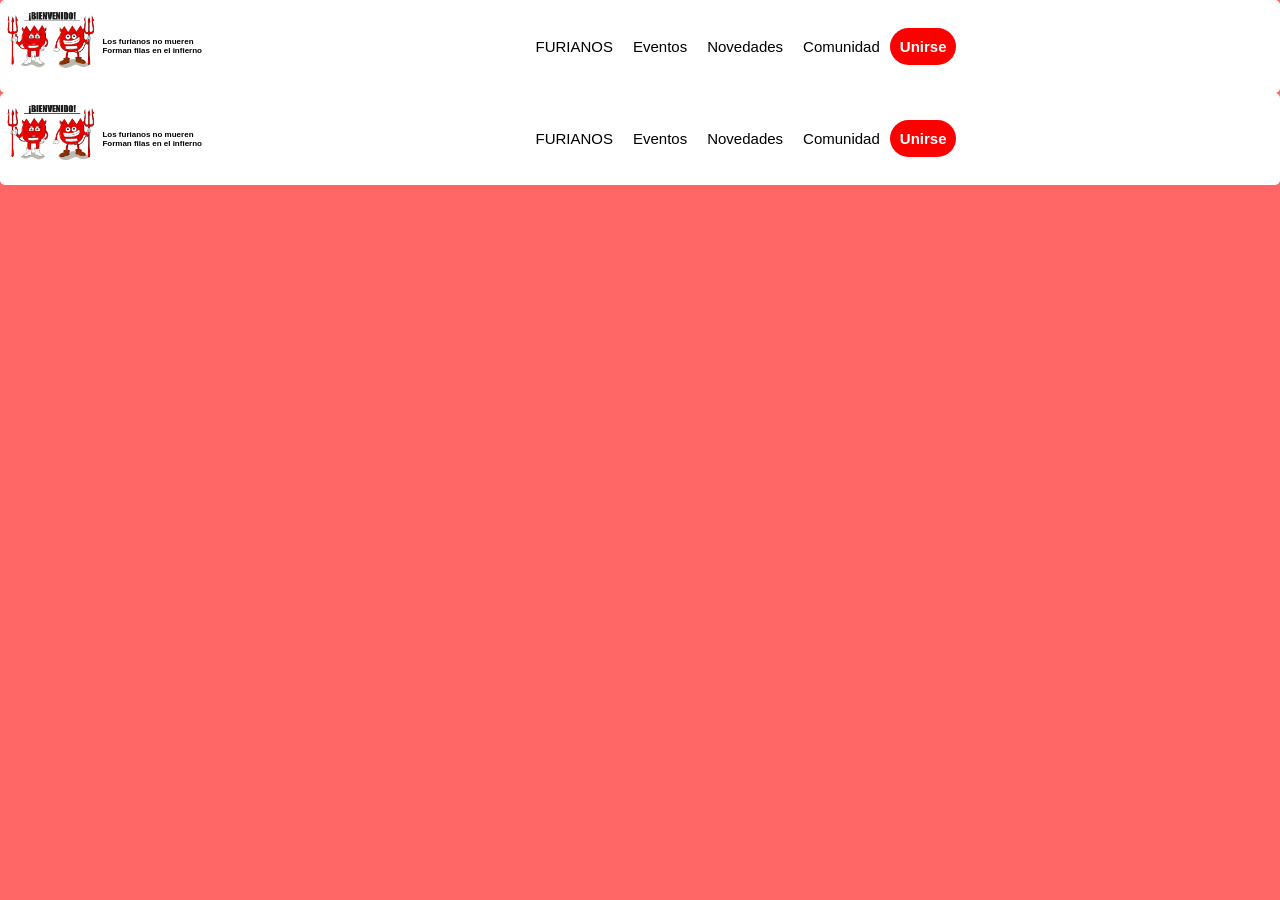
<file: Barra de nevegación/index.html>
<!DOCTYPE html>
<html lang="en">

<head>
    <meta charset="UTF-8" />
    <meta http-equiv="X-UA-Compatible" content="IE=edge" />
    <meta name="viewport" content="width=device-width, initial-scale=1.0" />
    <title>The best header</title>
    <link rel="stylesheet" href="https://cdnjs.cloudflare.com/ajax/libs/font-awesome/6.0.0-beta2/css/all.min.css"
        integrity="sha512-YWzhKL2whUzgiheMoBFwW8CKV4qpHQAEuvilg9FAn5VJUDwKZZxkJNuGM4XkWuk94WCrrwslk8yWNGmY1EduTA=="
        crossorigin="anonymous" referrerpolicy="no-referrer" />
    <link rel="stylesheet" href="css/style.css" />
</head>

<body>
    <header>
        <section id="flex">
            <a href="index.html"><img src="img/01.png" alt="Logo Bienvenida" id="logo" /></a>
            <section class="info">
                <p>Los furianos no mueren</p>
                <p>Forman filas en el infierno</p>
            </section>
        </section>
        <nav>
            <ul>
                <li>
                    <a href="#">FURIANOS</a>
                </li>
                <li>
                    <a href="#">Eventos</a>
                </li>
                <li>
                    <a href="#">Novedades</a>
                </li>
                <li>
                    <a href="#">Comunidad</a>
                </li>
                <li id="unirse">
                    <a href="#">Unirse</a>
                </li>
            </ul>
        </nav>
        <div>
            <a href="#"><i class="fas fa-bars triple"></i></a>
        </div>
    </header>

    <header>
        <section id="flex">
            <a href="index.html"><img src="img/01.png" alt="Logo Bienvenida" id="logo" /></a>
            <section class="info">
                <p>Los furianos no mueren</p>
                <p>Forman filas en el infierno</p>
            </section>
        </section>
        <nav>
            <ul>
                <li>
                    <a href="#">FURIANOS</a>
                </li>
                <li>
                    <a href="#">Eventos</a>
                </li>
                <li>
                    <a href="#">Novedades</a>
                </li>
                <li>
                    <a href="#">Comunidad</a>
                </li>
                <li id="unirse">
                    <a href="#">Unirse</a>
                </li>
            </ul>
        </nav>
        <div>
            <a href="#"><i class="fas fa-bars triple"></i></a>
        </div>
    </header>




</body>

</html>
</file>
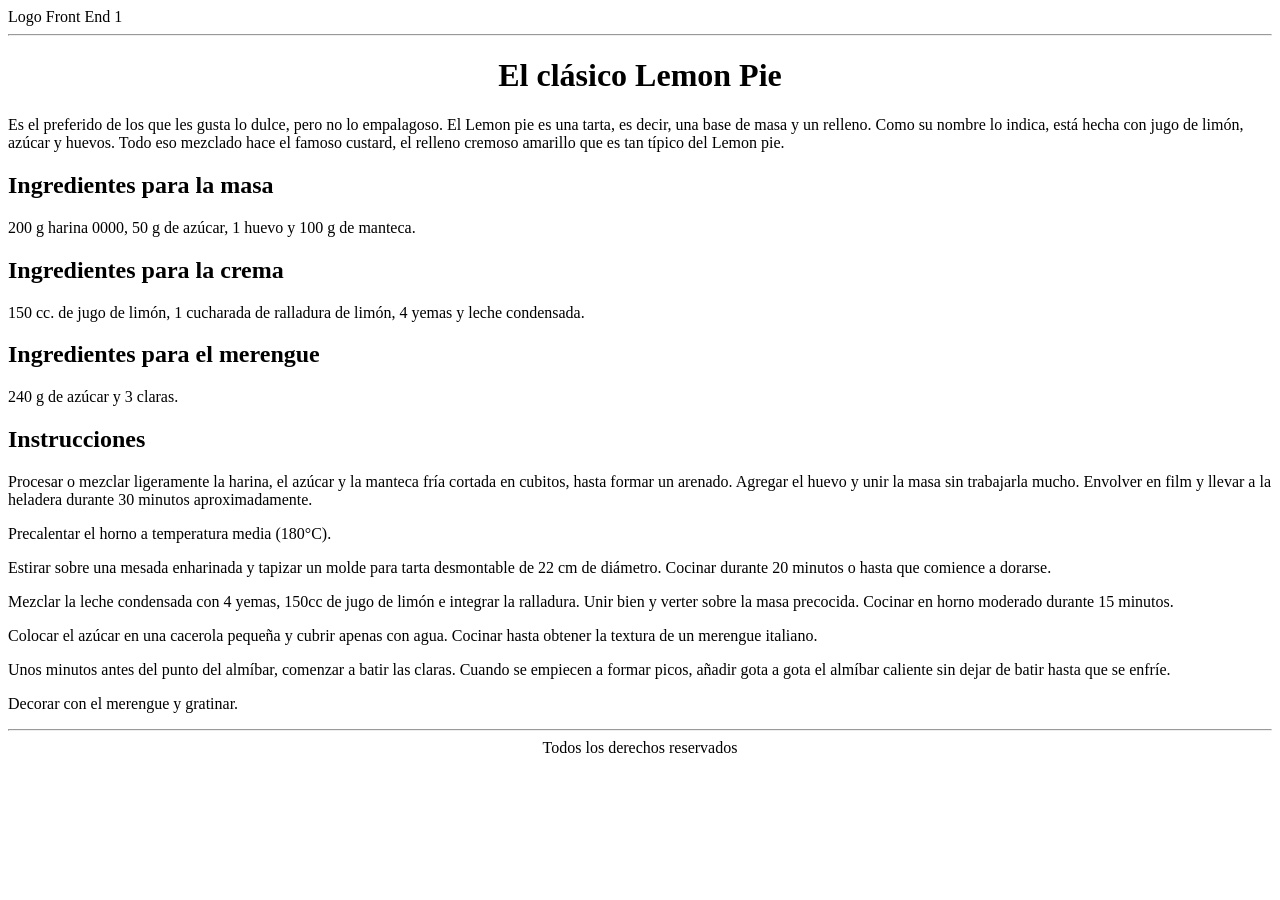
<file: LemónPie/index.html>
<!DOCTYPE html>
<html lang="en">

<head>
    <meta charset="UTF-8">
    <meta http-equiv="X-UA-Compatible" content="IE=edge">
    <meta name="viewport" content="width=device-width, initial-scale=1.0">
    <title>Lemon Pie</title>
    <link rel="stylesheet" href="styles.css">
</head>

<body>
    <header>
        Logo Front End 1
    </header>
    <hr>
    <main>
        <h1>El clásico Lemon Pie</h1>
        <p>Es el preferido de los que les gusta lo dulce, pero no lo empalagoso. El Lemon pie es una tarta, es decir,
            una base de masa y un relleno. Como su nombre lo indica, está hecha con jugo de limón, azúcar y huevos. Todo
            eso mezclado hace el famoso custard, el relleno cremoso amarillo que es tan típico del Lemon pie.</p>
    </main>
    <section>
        <article>
            <h2>Ingredientes para la masa</h2>
            <p>200 g harina 0000, 50 g de azúcar, 1 huevo y 100 g de manteca.</p>
            <h2>Ingredientes para la crema</h2>
            <p>150 cc. de jugo de limón, 1 cucharada de ralladura de limón, 4 yemas y leche condensada.</p>
            <h2>Ingredientes para el merengue</h2>
            <p>
                240 g de azúcar y 3 claras.</p>
        </article>
        <article>
            <h2>Instrucciones</h2>
            <p>Procesar o mezclar ligeramente la harina, el azúcar y la manteca fría cortada en cubitos, hasta formar un
                arenado. Agregar el huevo y unir la masa sin trabajarla mucho. Envolver en film y llevar a la heladera
                durante 30 minutos aproximadamente.</p>
            <p>Precalentar el horno a temperatura media (180°C).</p>
            <p>Estirar sobre una mesada enharinada y tapizar un molde para tarta desmontable de 22 cm de diámetro.
                Cocinar durante 20 minutos o hasta que comience a dorarse.</p>
            <p>Mezclar la leche condensada con 4 yemas, 150cc de jugo de limón e integrar la ralladura. Unir bien y
                verter sobre la masa precocida. Cocinar en horno moderado durante 15 minutos.</p>
            <p>Colocar el azúcar en una cacerola pequeña y cubrir apenas con agua. Cocinar hasta obtener la textura
                de un merengue italiano.</p>
            <p>Unos minutos antes del punto del almíbar, comenzar a batir las claras. Cuando se empiecen a formar
                picos, añadir gota a gota el almíbar caliente sin dejar de batir hasta que se enfríe.</p>
            <p>Decorar con el merengue y gratinar.</p>
        </article>
    </section>
    <hr>
    <footer>
        Todos los derechos reservados
    </footer>



</body>

</html>
</file>
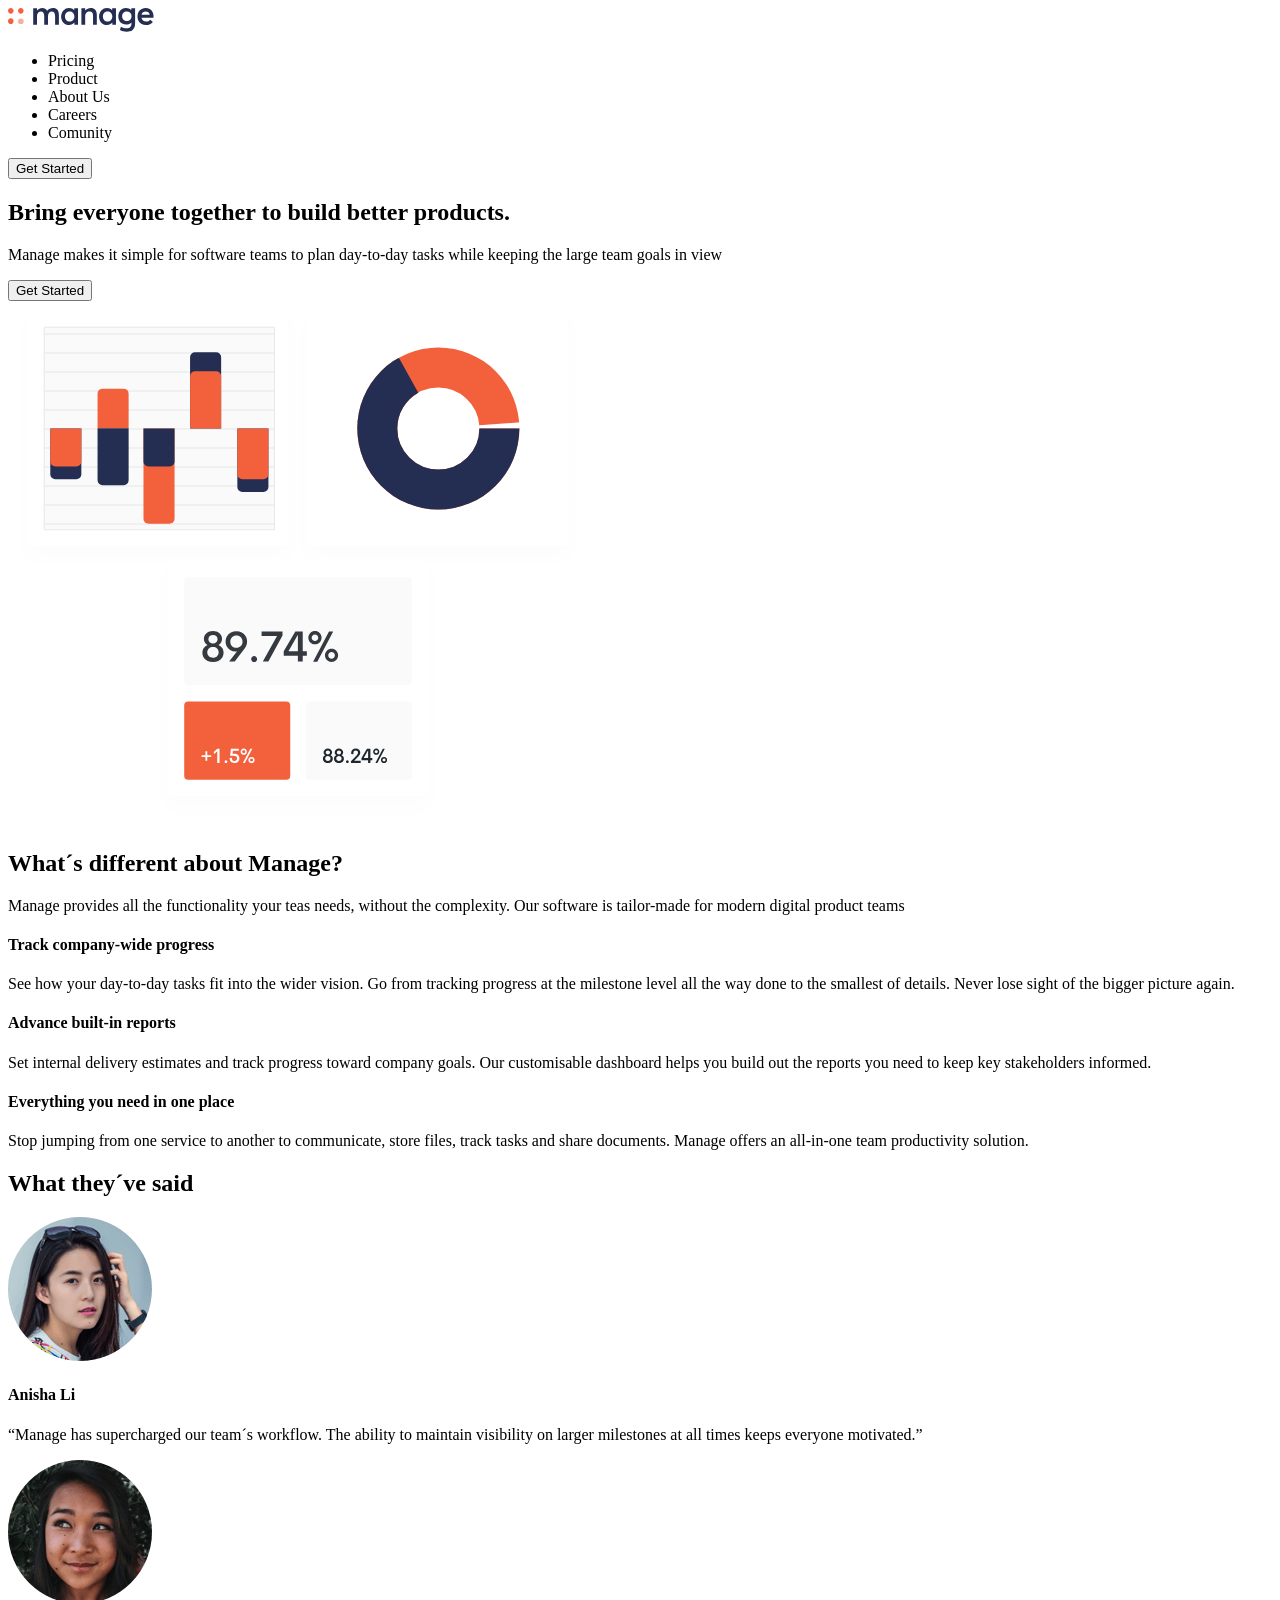
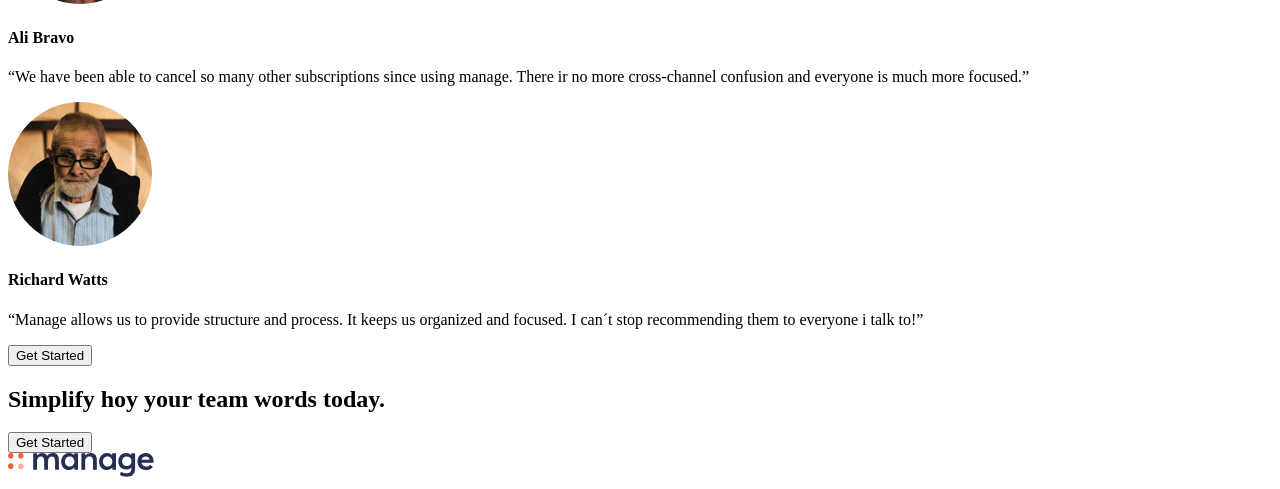
<file: Agustina Tosi C6/Agustina Tosi C6/index.html>
<!DOCTYPE html>
<html lang="en">

<head>
    <meta charset="UTF-8">
    <meta http-equiv="X-UA-Compatible" content="IE=edge">
    <meta name="viewport" content="width=device-width, initial-scale=1.0">
    <title>Document</title>
    <link href="https://cdnjs.com/libraries/font-awesome">
</head>

<body>

    <header>
        <div>
            <img src="imagenes/logo.svg" alt="Logo">
        </div>
        <nav>
            <ul>
                <li>Pricing</li>
                <li>Product</li>
                <li>About Us</li>
                <li>Careers</li>
                <li>Comunity</li>
            </ul>
        </nav>
        <div>
            <button class="btn">Get Started</button>
        </div>
    </header>

    <section>
        <div>
            <h1>Bring everyone together to build better products.</h1>
            <p class="parrafo">Manage makes it simple for software teams to plan day-to-day tasks while keeping the
                large team goals in view</p>
            <button class="btn">Get Started</button>
        </div>
        <div>
            <img src="imagenes/illustration-intro.svg">
        </div>
    </section>


    <section>
        <div>
            <h2>What´s different about Manage?</h2>
            <p class="parrafo">Manage provides all the functionality your teas needs, without the complexity. Our
                software is tailor-made for modern digital product teams</p>
        </div>
        <div>
            <h4>Track company-wide progress</h4>
            <p class="parrafo">See how your day-to-day tasks fit into the wider vision. Go from tracking progress at the
                milestone level all the way done to the smallest of details. Never lose sight of the bigger picture
                again.</p>
            <h4>Advance built-in reports</h4>
            <p class="parrafo">Set internal delivery estimates and track progress toward company goals. Our customisable
                dashboard helps you build out the reports you need to keep key stakeholders informed.</p>
            <h4>Everything you need in one place</h4>
            <p class="parrafo">Stop jumping from one service to another to communicate, store files, track tasks and
                share documents. Manage offers an all-in-one team productivity solution.</p>
        </div>
    </section>

    <section>
        <h2>What they´ve said</h2>
        <div>
            <div>
                <img src="imagenes/avatar-anisha.png" alt="Avatar">
                <h4>Anisha Li</h4>
                <p class="parrafo">“Manage has supercharged our team´s workflow. The ability to maintain visibility on
                    larger milestones at all times keeps everyone motivated.”</p>
            </div>

            <div>
                <img src="imagenes/avatar-ali.png" alt="Avatar">
                <h4>Ali Bravo</h4>
                <p class="parrafo">“We have been able to cancel so many other subscriptions since using manage. There ir
                    no more cross-channel confusion and everyone is much more focused.”</p>
            </div>

            <div>
                <img src="imagenes/avatar-richard.png" alt="Avatar">
                <h4>Richard Watts</h4>
                <p class="parrafo">“Manage allows us to provide structure and process. It keeps us organized and
                    focused. I can´t stop recommending them to everyone i talk to!”</p>
            </div>
        </div>
        <button class="btn">Get Started</button>
    </section>

    <section>
        <div>
            <h2>Simplify hoy your team words today.</h2>
        </div>
        <div>
            <button id="btn2">Get Started</button>
        </div>
    </section>

    <footer>
        <div>
            <img src="imagenes/logo.svg" alt="Logo">
        </div>
        <div>
            
        </div>
        <div>
            
        </div>
    </footer>

</body>

</html>
</file>
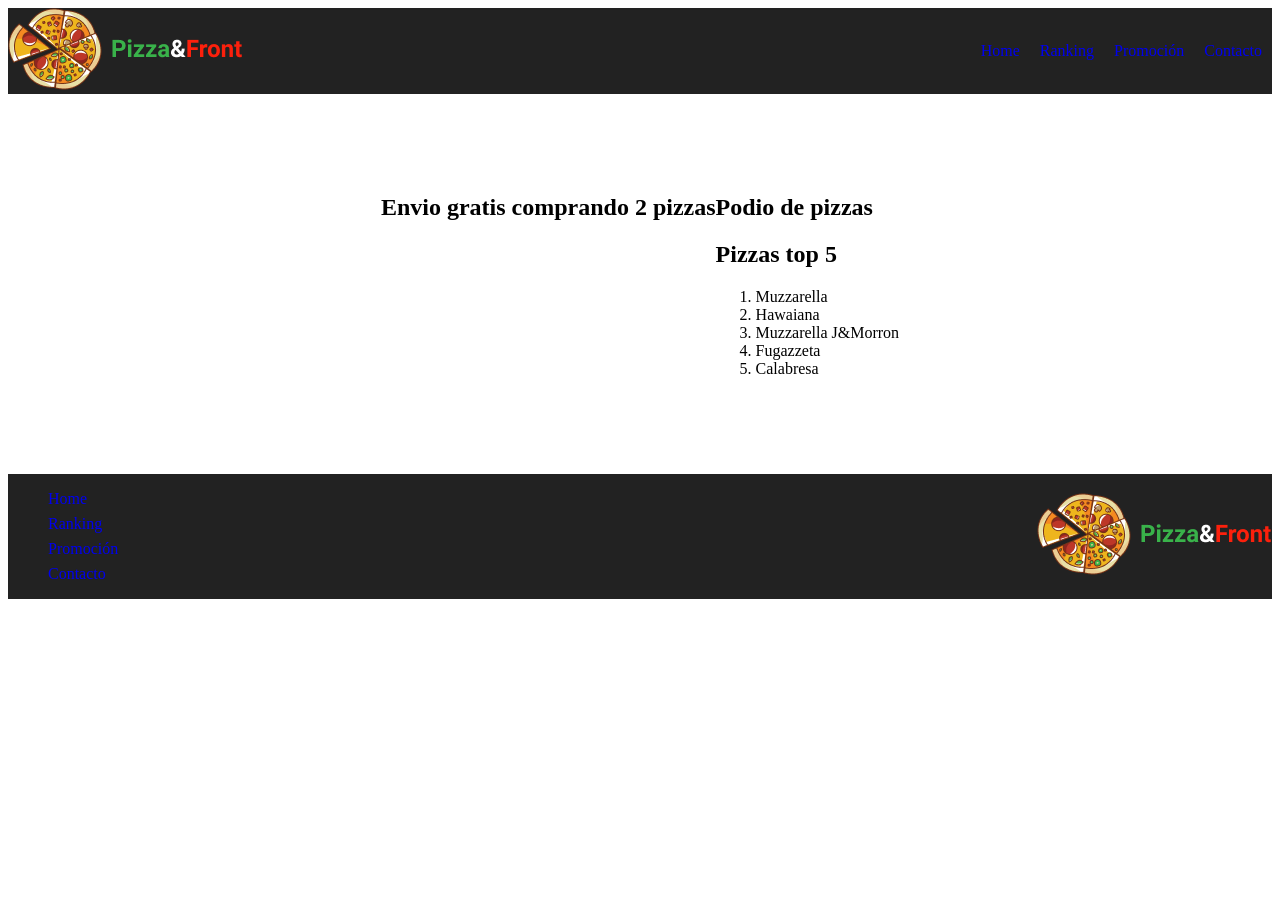
<file: Flexbox/root/index.html>
<!DOCTYPE html>
<html lang="en">
<head>
    <meta charset="UTF-8">
    <meta http-equiv="X-UA-Compatible" content="IE=edge">
    <meta name="viewport" content="width=device-width, initial-scale=1.0">
    <title>Document</title>
    <link rel="stylesheet" href="css/style.css">
    <link rel="preconnect" href="https://fonts.googleapis.com">
    <link rel="preconnect" href="https://fonts.gstatic.com" crossorigin>
    <link href="https://fonts.googleapis.com/css2?family=Roboto&display=swap" rel="stylesheet">
</head>
<body>

    <header id="header">     
        <div>
            <img src="img/logo.png">
        </div>
        <div>
            <ul class="listas" id="navegacion">
                <li><a href="#">Home</a></li>
                <li><a href="#">Ranking</a></li>
                <li><a href="#">Promoción</a></li>
                <li><a href="#">Contacto</a></li>
            </ul>
        </div>
    </header>

    <div id="tarjetas">
        <div class="tarjeta">
            <h2>Envio gratis <span>comprando</span> 2 pizzas</h2>
        </div>
   
        <div class="tarjeta">
            <h2>Podio de pizzas</h2>
            <div>
                <h2>Pizzas top 5</h2>
                <ol>
                    <li>Muzzarella</li>
                    <li>Hawaiana</li>
                    <li>Muzzarella J&Morron</li>
                    <li>Fugazzeta</li>
                    <li>Calabresa</li>
                </ol>
            </div>
        </div>
    </div>

    <footer  id="footer">
        <nav id="space">
            <ul class="listas" >
                <li><a href="#">Home</a></li>
                <li><a href="#">Ranking</a></li>
                <li><a href="#">Promoción</a></li>
                <li><a href="#">Contacto</a></li>
            </ul>
        </nav>
        <div>
            <img src="img/logo.png">
        </div>
    </footer> 

</body>
</html>
</file>
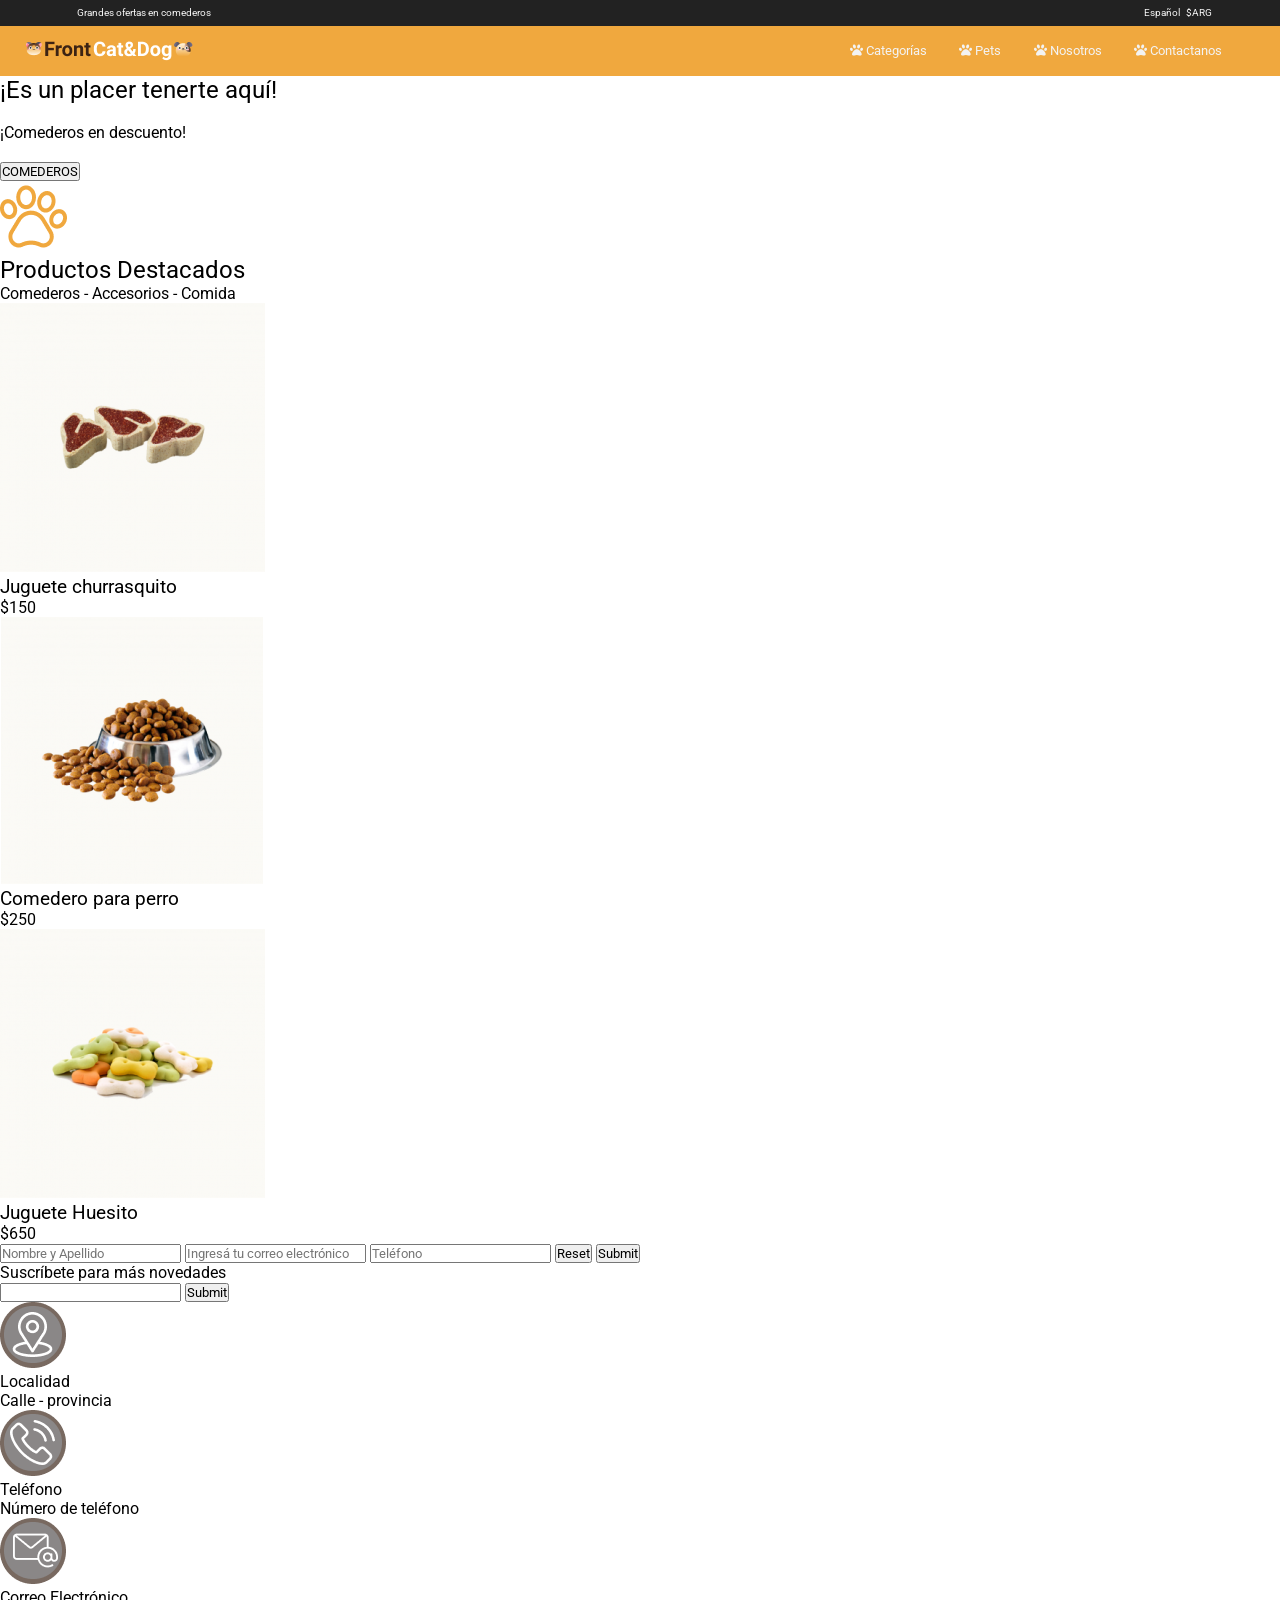
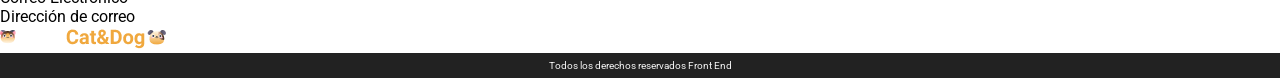
<file: Petshop/root/index.html>
<!DOCTYPE html>
<html lang="en">

<head>
    <meta charset="UTF-8">
    <meta http-equiv="X-UA-Compatible" content="IE=edge">
    <meta name="viewport" content="width=device-width, initial-scale=1.0">
    <title>PetShop</title>
    <link rel="stylesheet" href="css/styles.css">
    <link rel="stylesheet" href="https://cdnjs.cloudflare.com/ajax/libs/font-awesome/6.0.0-beta2/css/all.min.css"
        integrity="sha512-YWzhKL2whUzgiheMoBFwW8CKV4qpHQAEuvilg9FAn5VJUDwKZZxkJNuGM4XkWuk94WCrrwslk8yWNGmY1EduTA=="
        crossorigin="anonymous" referrerpolicy="no-referrer" />
    <link rel="preconnect" href="https://fonts.googleapis.com">
    <link rel="preconnect" href="https://fonts.gstatic.com" crossorigin>
    <link rel="preconnect" href="https://fonts.googleapis.com">
    <link rel="preconnect" href="https://fonts.gstatic.com" crossorigin>
    <link
        href="https://fonts.googleapis.com/css2?family=Roboto:ital,wght@0,100;0,300;0,500;0,700;0,900;1,100;1,300;1,400;1,500;1,700;1,900&display=swap"
        rel="stylesheet">
</head>

<body>

    <header class="hf-style flex-conteiner">
        <p>Grandes ofertas en comederos</p>
        <nav>
            <ul class="flex-conteiner list-style">
                <li><a href="#">Español</a></li>
                <li><a href="#">$ARG</a></li>
            </ul>
        </nav>
    </header>

    <section class="flex-conteiner" id="navegacion">
        <div>
            <img src="img/Logo.png" alt="Logo">
        </div>
        <nav>
            <ul class="list-style flex-conteiner">
                <li><a href="#"><i class="fas fa-paw"></i> <span>Categorías</span></a></li>
                <li><a href="#"><i class="fas fa-paw"></i><span>Pets</span></a></li>
                <li><a href="#"><i class="fas fa-paw"></i><span>Nosotros</span></a></li>
                <li><a href="#"><i class="fas fa-paw"></i><span>Contactanos</span></a></li>
            </ul>
        </nav>
    </section>


    <section>
        <!--Banner-->
        <div>
            <h2>¡Es un placer tenerte aquí!</h2>
            <br>
            <p>¡Comederos en descuento!</p>
            <br>
            <button>COMEDEROS</button>
        </div>
    </section>

    <section>

        <div>
            <img src="img/pawprint 1.png">
            <h2>Productos Destacados</h2>
            <p>Comederos - Accesorios - Comida</p>
        </div>

        <div>
            <div>

                <img src="img/churrasquito.png">
                <h3>Juguete churrasquito</h3>
                <p>$150</p>

            </div>

            <div>

                <img src="img/comedero.png">
                <h3>Comedero para perro</h3>
                <p>$250</p>

            </div>

            <div>

                <img src="img/Huesito.png">
                <h3>Juguete Huesito</h3>
                <p>$650</p>

            </div>
        </div>
    </section>

    <section>
        <form>
            <input type="text" placeholder="Nombre y Apellido">
            <input type="email" placeholder="Ingresá tu correo electrónico">
            <input type="tel" placeholder="Teléfono">
            <input type="reset" placeholder="Resetear">
            <input type="submit" placeholder="Enviar">
        </form>
        <div>
            <i></i>
            <p>Suscríbete para más novedades</p>
            <input type="email">
            <input type="submit">
        </div>
    </section>

    <section>
        <div>
            <div>
                <div>
                    <img src="img/localidad.png">
                </div>
                <h4>Localidad</h4>
                <p>Calle - provincia</p>
            </div>
            <div>
                <div>
                    <img src="img/telefono.png">
                </div>

                <h4>Teléfono</h4>
                <p>Número de teléfono</p>
            </div>
            <div>
                <div>
                    <img src="img/email.png">
                </div>

                <h4>Correo Electrónico</h4>
                <p>Dirección de correo</p>

            </div>
        </div>
        <div class="center">
            <img src="img/logofooter.png">
        </div>
    </section>

    <footer class="hf-style">
        <p>Todos los derechos reservados Front End</p>
    </footer>


</body>

</html>
</file>
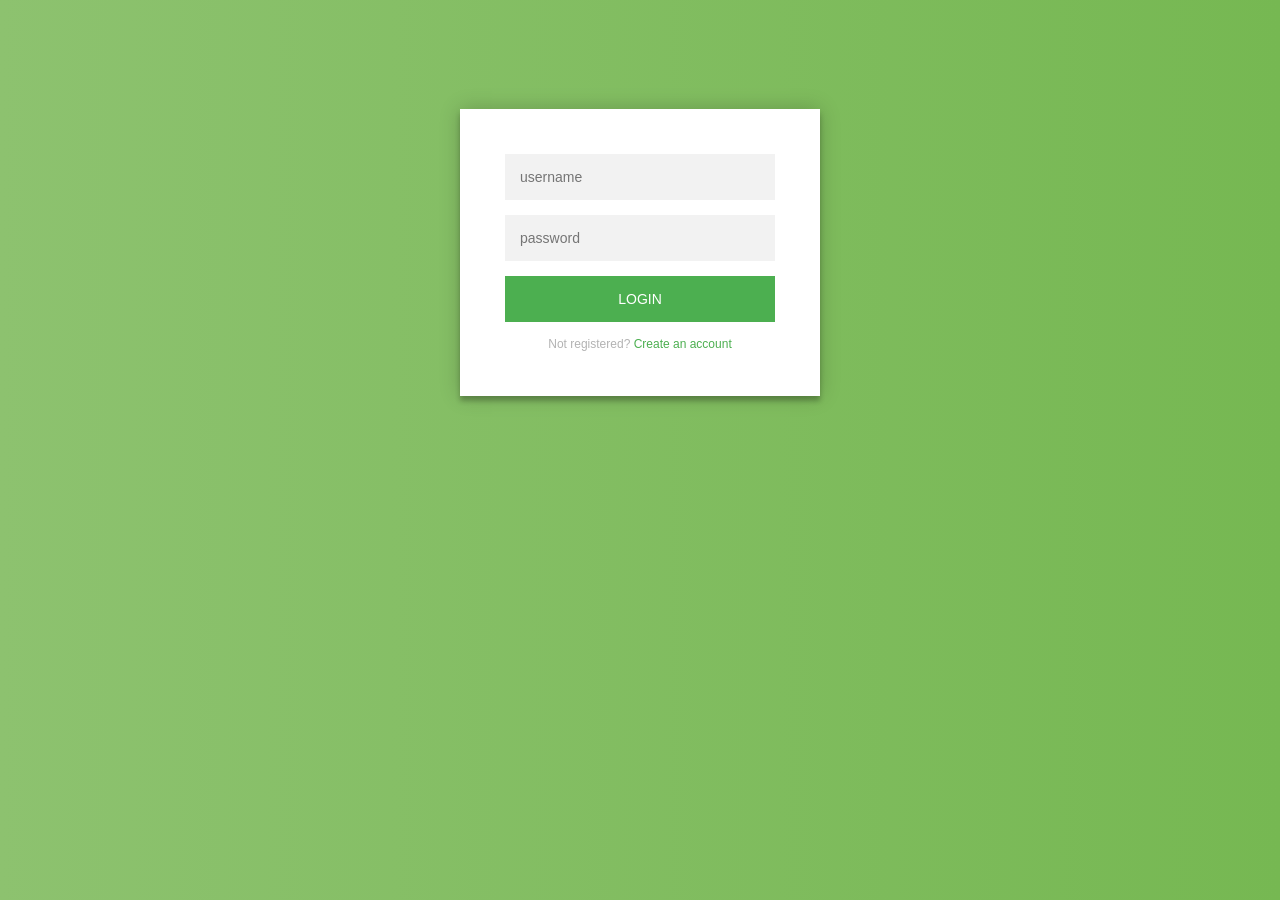
<file: Cards Heroes/root/practica.html>
<!DOCTYPE html>
<html lang="en">

<head>
    <meta charset="UTF-8">
    <meta http-equiv="X-UA-Compatible" content="IE=edge">
    <meta name="viewport" content="width=device-width, initial-scale=1.0">
    <title>Document</title>
    <link rel="stylesheet" href="styles/practica.css">
</head>

<body>

    <div class="login-page">
        <div class="form">
            <form class="login-form">
                <input type="text" placeholder="username" />
                <input type="password" placeholder="password" />
                <button>login</button>
                <p class="message">Not registered? <a href="#">Create an account</a></p>
            </form>
        </div>
    </div>

</body>

</html>
</file>
<file: Barra de nevegación/css/style.css>
* {
    box-sizing: border-box;
    border: 0;
    margin: 0;
    padding: 0;
}

body {
    background-color: rgba(255, 0, 0, 0.6);
}

header {
    display: flex;
    justify-content: space-between;
    align-items: center;
    background-color: white;
    border-radius: 5px;
}

#flex {
    display: flex;
    align-items: center;
}

#logo {
    width: 8vw;
}

.info {
    font-weight: bold;
    font-family: Arial, Helvetica, sans-serif;
    font-size: 0.5em;
}

nav {
    display:none
}

ul{
    display: flex;
    justify-content: space-between;
    list-style: none;
}


li {
    font-size: 15px;
    font-family: Arial, Helvetica, sans-serif;
    padding: 10px;
}

a {
    color: black;
    text-decoration: none;
}

#unirse {
    background-color: rgb(253, 0, 0);
    border-radius: 25px;
    font-weight: 600;
}

#unirse a {
    color: white;
}

.triple {
    display: block;
    color: red;
    margin: 10px;
} 

@media screen and (min-width: 762px) {
.triple {
    display:none;
}
nav {
    display: block;
}

}
</file>
<file: LemónPie/styles.css>
h1 {
    text-align: center;
}

footer {
    text-align: center;
}
</file>
<file: Flexbox/root/css/style.css>
/*** HEADER ***/
#navegacion {
    display: flex;
    justify-content: space-between;
}
#navegacion li {
    padding: 5px;
    margin: 0px 5px;
}
#header {
    display: flex;
    background-color: #222222;
    justify-content: space-between;
    align-items: center;
}

/** LISTAS  DE NAVEGACION**/
.listas {
    list-style: none;
    color: white;
}
.listas a {
    text-decoration: none;
}
.listas a:visited {
    color: white;
}

/* CONTENIDO */
#tarjetas {
    display: flex;
    justify-content: center;
    margin: 80px 0px 80px;
    flex-wrap: wrap;
    align-content: stretch;
    flex-grow: 0.4;

}

/** FOOTER **/
#footer {
    display: flex;
    background-color: #222222;
    justify-content: space-between;
    align-items: center;
}

#footer li {
    margin: 7px 0px;
    align-self: flex-start;
}
</file>
<file: Petshop/root/css/styles.css>
/* Estilos generales */

* {
    font-family: 'Roboto', sans-serif;
    font-weight: 400;
    margin: 0px;
    padding: 0px;
    box-sizing: border-box;
}

/** Estilo para header y footer **/

.hf-style {
    background-color: #222222;
    color: #F3F3F3;
    font-size: 10px;
    text-align: center;
    height: 25px;
    padding: 1% 6vw;
}

/** Estilos generales, para libreria **/

.flex-conteiner {
    display: flex;
}

.list-style {
    list-style: none;
}

a {
    text-decoration: none;
    color: #F3F3F3;
}

a:visited {
    color: #F3F3F3;
}

/** Header **/

header{
    justify-content: space-between;
    align-items: center;
}

header li {
 padding: 0 5%;
}

/*** Navegación ***/

#navegacion {
    background-color: #F0A83E;
    font-size: 13px;
    align-items: center;
    justify-content: space-between;
    height: 50px;
    padding: 1% 2vw;
}
#navegacion nav {
    flex-grow: 0.2;
}

#navegacion ul {
   justify-content: space-evenly; 
}

#navegacion li {
    margin-right: 1%;
}

#navegacion span::before {
    content: '  ';
}

/**** FOOTER ESTILOS ****/

footer {
    display: flex;
    justify-content: center;
    align-items: center;
}
</file>
<file: Cards Heroes/root/styles/practica.css>
.login-page {
    width: 360px;
    padding: 8% 0 0;
    margin: auto;
  }
.form {
  position: relative;
  z-index: 1;
  background: #FFFFFF;
  max-width: 360px;
  margin: 0 auto 100px;
  padding: 45px;
  text-align: center;
  box-shadow: 0 0 20px 0 rgba(0, 0, 0, 0.2), 0 5px 5px 0 rgba(0, 0, 0, 0.24);
}
.form input {
  font-family: "Roboto", sans-serif;
  outline: 0;
  background: #f2f2f2;
  width: 100%;
  border: 0;
  margin: 0 0 15px;
  padding: 15px;
  box-sizing: border-box;
  font-size: 14px;
}
.form button {
  font-family: "Roboto", sans-serif;
  text-transform: uppercase;
  outline: 0;
  background: #4CAF50;
  width: 100%;
  border: 0;
  padding: 15px;
  color: #FFFFFF;
  font-size: 14px;
  -webkit-transition: all 0.3 ease;
  transition: all 0.3 ease;
  cursor: pointer;
}
.form button:hover,.form button:active,.form button:focus {
  background: #43A047;
}
.form .message {
  margin: 15px 0 0;
  color: #b3b3b3;
  font-size: 12px;
}
.form .message a {
  color: #4CAF50;
  text-decoration: none;
}
.form .register-form {
  display: none;
}
.container {
  position: relative;
  z-index: 1;
  max-width: 300px;
  margin: 0 auto;
}
.container:before, .container:after {
  content: "";
  display: block;
  clear: both;
}
.container .info {
  margin: 50px auto;
  text-align: center;
}
.container .info h1 {
  margin: 0 0 15px;
  padding: 0;
  font-size: 36px;
  font-weight: 300;
  color: #1a1a1a;
}
.container .info span {
  color: #4d4d4d;
  font-size: 12px;
}
.container .info span a {
  color: #000000;
  text-decoration: none;
}
.container .info span .fa {
  color: #EF3B3A;
}
body {
  background: #76b852; /* fallback for old browsers */
  background: -webkit-linear-gradient(right, #76b852, #8DC26F);
  background: -moz-linear-gradient(right, #76b852, #8DC26F);
  background: -o-linear-gradient(right, #76b852, #8DC26F);
  background: linear-gradient(to left, #76b852, #8DC26F);
  font-family: "Roboto", sans-serif;
  -webkit-font-smoothing: antialiased;
  -moz-osx-font-smoothing: grayscale;      
}
</file>
